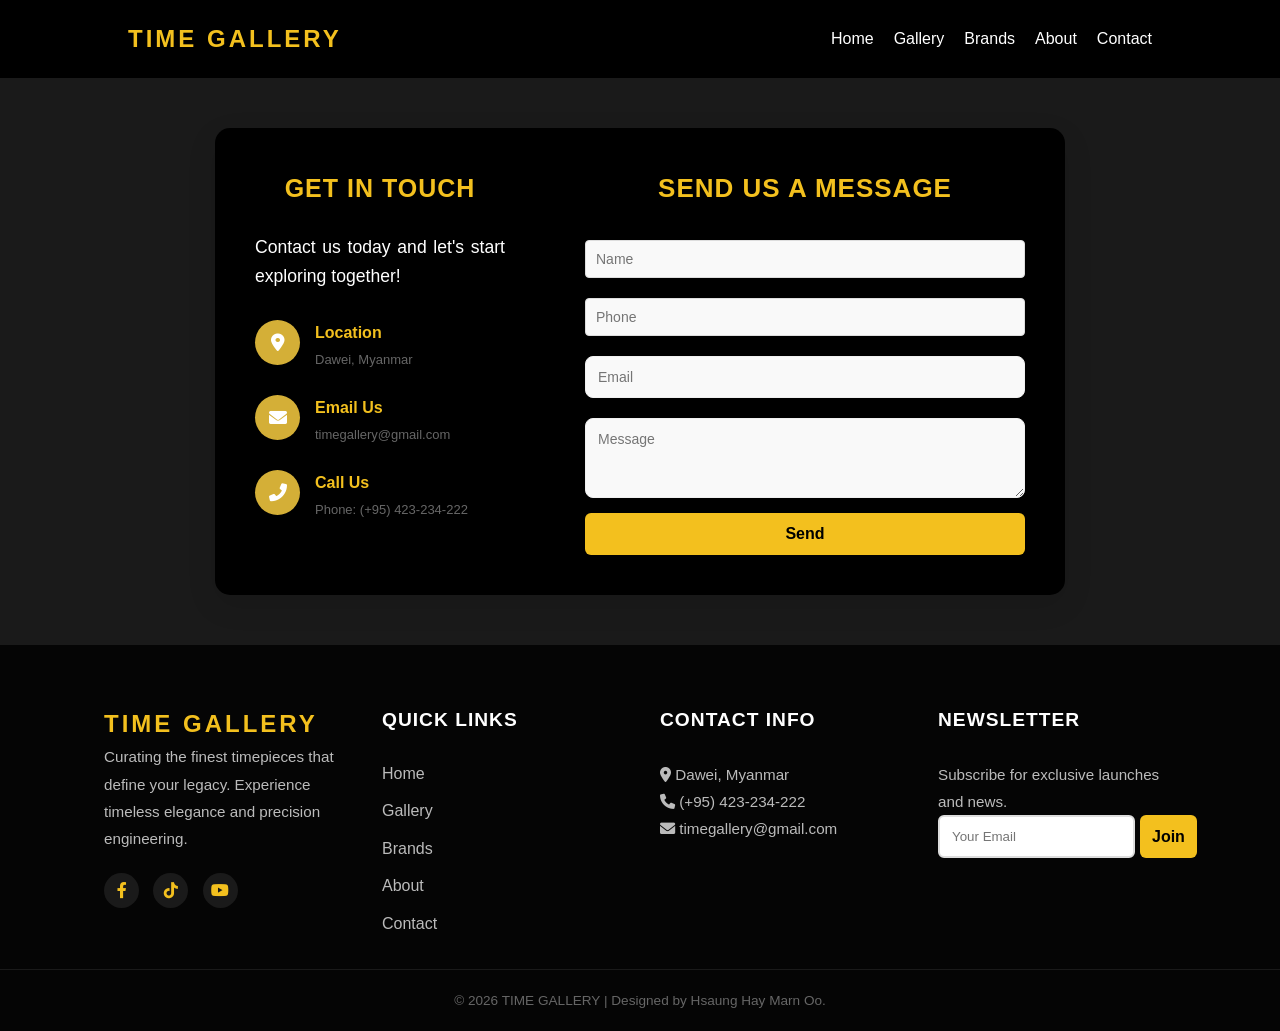
<file: contact.html>
<!DOCTYPE html>
<html lang="en">
<head>
       <link rel="stylesheet" href="https://cdnjs.cloudflare.com/ajax/libs/font-awesome/6.0.0/css/all.min.css">
    <link rel="stylesheet" href="style.css">
    <title>TIME | Contact</title>
   
</head>
<body>
    <nav>
        <div class="logo">TIME GALLERY</div>
        <div class="nav-links">
            <a href="index.html">Home</a>
            <a href="gallery.html">Gallery</a>
            <a href="brands.html">Brands</a>
            <a href="about.html">About</a>
            <a href="contact.html">Contact</a>
        </div>
    </nav>

  <main id="contact">
             <div class="contact-container">
        <div class="contact-info">
            <h2>Get in touch</h2>
            <p class="description">Contact us today and let's start exploring together!</p>
            
            <div class="info-item">
                <div class="icon-box"><i class="fas fa-map-marker-alt"></i></div>
                <div>
                    <h3>Location</h3>
                    <p>Dawei, Myanmar</p>
                </div>
            </div>

            <div class="info-item">
                <div class="icon-box"><i class="fas fa-envelope"></i></div>
                <div>
                    <h3>Email Us</h3>
                    <p>timegallery@gmail.com</p>
                </div>
            </div>

            <div class="info-item">
                <div class="icon-box"><i class="fas fa-phone-alt"></i></div>
                <div>
                    <h3>Call Us</h3>
                    <p>Phone: (+95) 423-234-222</p>
                </div>
            </div>

        </div>

        <div class="contact-form">
            <h2>Send us a message</h2>
            <form action="#confirm-box2">
                <div class="form-row">
                    <div class="form-group">
                        <label></label>
                        <input type="text" placeholder="Name" required>
                    </div>
                
                </div>

                <div class="form-row">
                    <div class="form-group">
                        <label></label>
                        <input type="text" placeholder="Phone" required>
                    </div>
                  
                </div>

               <div class="form-group">
                        <label></label>
                        <input type="email" placeholder="Email" required>
                    </div>
                <div class="form-group">
                    <label></label>
                    <textarea rows="4" placeholder="Message" required></textarea>
                </div>
                <button type="submit" class="order-btn2">Send</button>
            </form>
        </div>
    </div>
</main>

<div id="confirm-box2" class="modal-overlay2">
    <div class="modal-content2">
        <h3>Message Received!</h3>
        <p>Our team will reply you within 24 hours.</p>
        <a href="#" class="close-btn2">OK</a>
    </div>
</div>
    


     <footer class="main-footer">
    <div class="footer-container">
        <div class="footer-col">
            <div class="logo">TIME GALLERY</div>
            <p>Curating the finest timepieces that define your legacy. Experience timeless elegance and precision engineering.</p>
            <div class="social-icons">
                <a href="https://www.facebook.com/share/18MVpV5i3z/"><i class="fab fa-facebook-f"></i></a>
                <a href="https://www.tiktok.com/@marnmarnoo2008?_r=1&_t=ZS-95kJAKTh4nk"><i class="fab fa-tiktok"></i></a>
                <a href="www.youtube.com/@HsaungHayMarnOo-y4t"><i class="fab fa-youtube"></i></a>
            </div>
        </div>

        <div class="footer-col">
            <h4>Quick Links</h4>
            <ul>
            <li><a href="index.html">Home</a></li>
            <li><a href="gallery.html">Gallery</a></li>
            <li><a href="brands.html">Brands</a></li>
            <li><a href="about.html">About</a></li>
            <li><a href="contact.html">Contact</a></li>
            </ul>
        </div>

        <div class="footer-col">
            <h4>Contact Info</h4>
            <p><i class="fas fa-map-marker-alt"></i> Dawei, Myanmar</p>
            <p><i class="fas fa-phone"></i> (+95) 423-234-222</p>
            <p><i class="fas fa-envelope"></i> timegallery@gmail.com</p>
        </div>

        <div class="footer-col">
            <h4>Newsletter</h4>
            <p>Subscribe for exclusive launches and news.</p>
           
                <form action="#confirm-box4" class="confirm-box4-noti newsletter-form">
                <input type="email" placeholder="Your Email" required>
                <button type="submit" class="order-btn4">Join</button>
            </form>
        </div>
    </div>
    <div class="footer-bottom">
        <p>&copy; 2026 TIME GALLERY | Designed by Hsaung Hay Marn Oo.</p>
    </div>
</footer>
 <div id="confirm-box4" class="modal-overlay4">
    <div class="modal-content4">
        <h3>Successfully joined!</h3>
        <p>Thank you for your subscribing.</p>
        <a href="#" class="close-btn4">OK</a>
    </div>
</div>

</body>
</html>
</file>
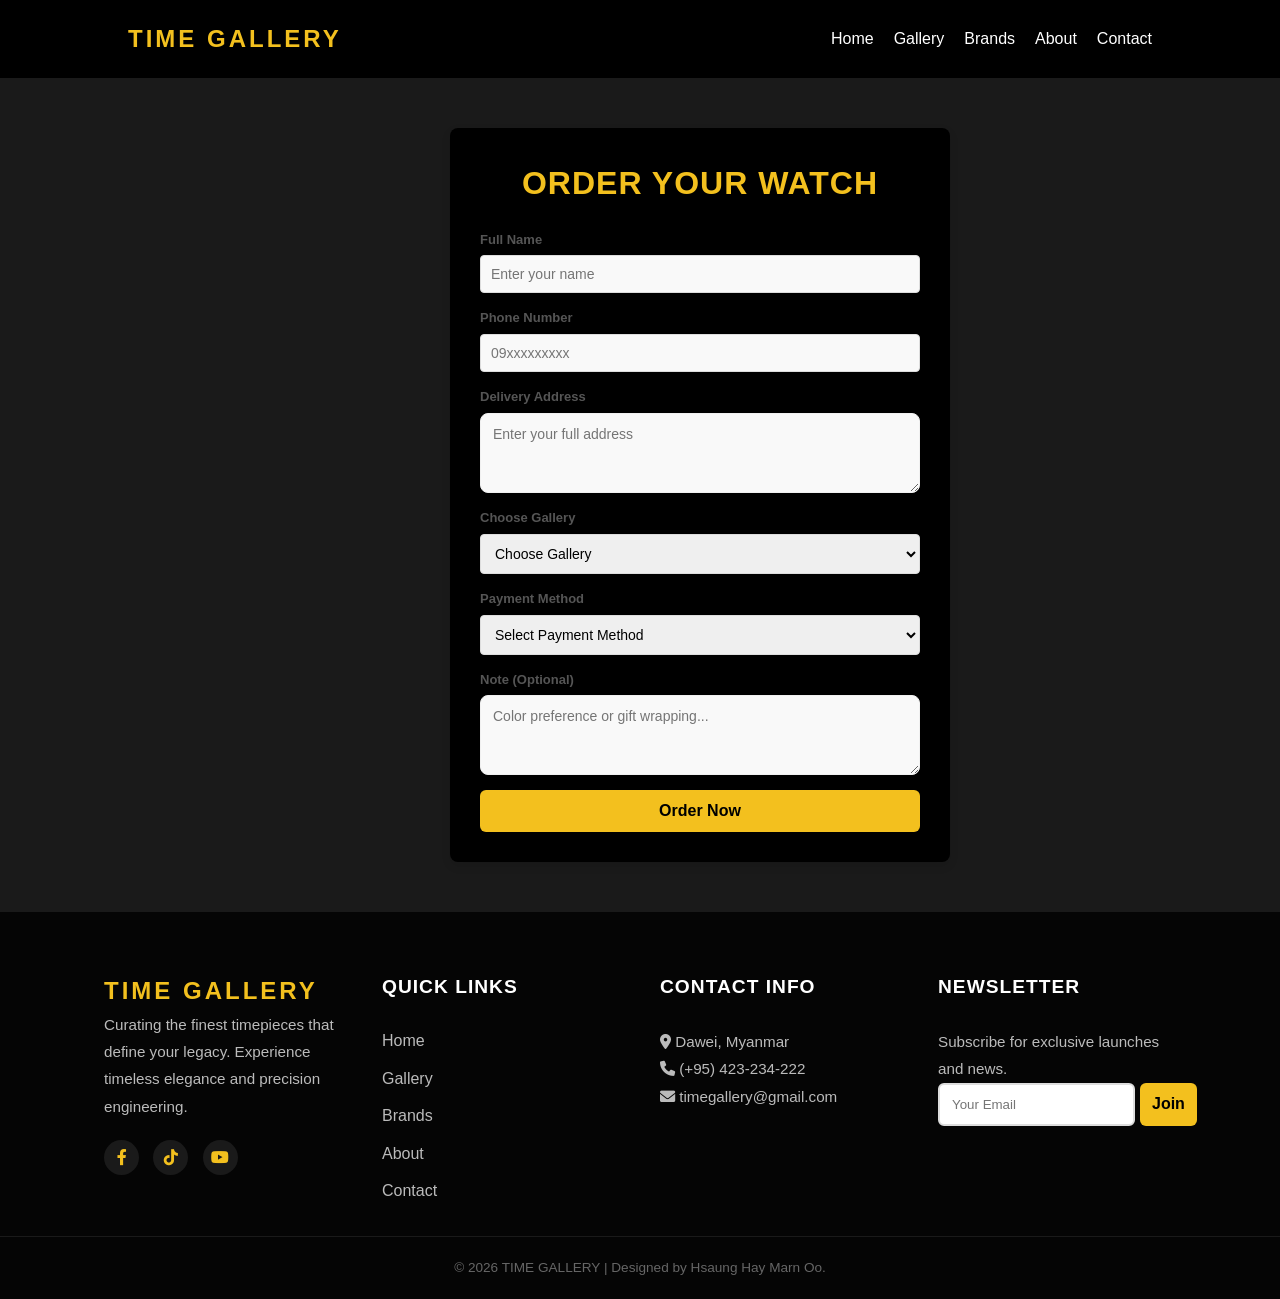
<file: order.html>
<!DOCTYPE html>
<html lang="en">
<head>
       <link rel="stylesheet" href="https://cdnjs.cloudflare.com/ajax/libs/font-awesome/6.0.0/css/all.min.css">
    <link rel="stylesheet" href="style.css">
    <title>TIME | Order</title>
   
</head>
<body>
    <nav>
        <div class="logo">TIME GALLERY</div>
        <div class="nav-links">
            <a href="index.html">Home</a>
            <a href="gallery.html">Gallery</a>
            <a href="brands.html">Brands</a>
            <a href="about.html">About</a>
            <a href="contact.html">Contact</a>
        </div>
    </nav>

   
  <div class="order-container">
    <h2>Order Your Watch</h2>
    <form action="#confirm-box1">
        <div class="form-group">
            <label for="name">Full Name</label>
            <input type="text" id="name" name="name" placeholder="Enter your name" required>
        </div>

        <div class="form-group">
            <label for="phone">Phone Number</label>
            <input type="tel" id="phone" name="phone" placeholder="09xxxxxxxxx" required>
        </div>

        <div class="form-group">
            <label for="address">Delivery Address</label>
            <textarea id="address" name="address" placeholder="Enter your full address" required></textarea>
        </div>

       <div class="form-group">
            <label for="gallery">Choose Gallery</label>
            <select id="gallery" name="gallery" required>
                <option value="" disabled selected>Choose Gallery</option>
                <option>Watch1</option>
                <option>Watch2</option>
                <option>Watch3</option>
               
                
            </select>
        </div>

        <div class="form-group">
            <label for="payment">Payment Method</label>
            <select id="payment" name="payment" required>
                <option value="" disabled selected>Select Payment Method</option>
                <option value="kbz_pay">KBZ Pay</option>
                <option value="kpay">Kpay</option>
                <option value="wave_pay">Wave Pay</option>
                <option value="cod">Cash on Delivery</option>
                <option value="bank_transfer">Mobile Banking</option>
            </select>
        </div>

        <div class="form-group">
            <label for="remark">Note (Optional)</label>
            <textarea id="remark" name="remark" placeholder="Color preference or gift wrapping..."></textarea>
        </div>

        <button type="submit" class="order-btn1">Order Now</button>
    </form>
</div>

<div id="confirm-box1" class="modal-overlay1">
    <div class="modal-content1">
        <h3>Confirmed Order!</h3>
        <p>Thank you for your order.</p>
        <a href="#" class="close-btn1">OK</a>
    </div>
</div>


    


     <footer class="main-footer">
    <div class="footer-container">
        <div class="footer-col">
            <div class="logo">TIME GALLERY</div>
            <p>Curating the finest timepieces that define your legacy. Experience timeless elegance and precision engineering.</p>
            <div class="social-icons">
                <a href="https://www.facebook.com/share/18MVpV5i3z/"><i class="fab fa-facebook-f"></i></a>
                <a href="https://www.tiktok.com/@marnmarnoo2008?_r=1&_t=ZS-95kJAKTh4nk"><i class="fab fa-tiktok"></i></a>
                <a href="www.youtube.com/@HsaungHayMarnOo-y4t"><i class="fab fa-youtube"></i></a>
            </div>
        </div>

        <div class="footer-col">
            <h4>Quick Links</h4>
            <ul>
            <li><a href="index.html">Home</a></li>
            <li><a href="gallery.html">Gallery</a></li>
            <li><a href="brands.html">Brands</a></li>
            <li><a href="about.html">About</a></li>
            <li><a href="contact.html">Contact</a></li>
            </ul>
        </div>

        <div class="footer-col">
            <h4>Contact Info</h4>
            <p><i class="fas fa-map-marker-alt"></i> Dawei, Myanmar</p>
            <p><i class="fas fa-phone"></i> (+95) 423-234-222</p>
            <p><i class="fas fa-envelope"></i> timegallery@gmail.com</p>
        </div>

        <div class="footer-col">
            <h4>Newsletter</h4>
            <p>Subscribe for exclusive launches and news.</p>
           
                <form action="#confirm-box4" class="confirm-box4-noti newsletter-form">
                <input type="email" placeholder="Your Email" required>
                <button type="submit" class="order-btn4">Join</button>
            </form>
        </div>
    </div>
    <div class="footer-bottom">
        <p>&copy; 2026 TIME GALLERY | Designed by Hsaung Hay Marn Oo.</p>
    </div>
</footer>
 <div id="confirm-box4" class="modal-overlay4">
    <div class="modal-content4">
        <h3>Successfully joined!</h3>
        <p>Thank you for your subscribing.</p>
        <a href="#" class="close-btn4">OK</a>
    </div>
</div>

</body>
</html>
</file>
<file: style.css>
/* General Setup */
* { margin: 0; padding: 0; box-sizing: border-box; font-family: 'Segoe UI', sans-serif; }
body { line-height: 1.6; color: #333; background: #1a1a1a; }
a { text-decoration: none; color: inherit; }
ul { list-style: none; }

/* Navigation */
nav {
    background: #000;
    color: #fff;
    display: flex;
    justify-content: space-between;
    padding: 20px 10%;
    align-items: center;
    position: sticky;
    top: 0;
    z-index: 1000;
}
.logo { font-size: 24px; font-weight: bold; letter-spacing: 3px; color:#F3C01E; }
.nav-links { display: flex; gap: 20px; }
.nav-links a:hover {  color:#F3C01E; }

/* Sections */
section { padding: 60px 10%; background: #fff; min-height: 70vh; }
h2 { text-align: center; margin-bottom: 40px; font-size: 2rem; text-transform: uppercase; }

 
/* Gallery Specific Styles ---------------------------------*/
        .gallery h2{
            color:#F3C01E;
              }

        .gallery{
            background-color: #1a1a1a;
        } 
        
        .gallery-grid {
            display: grid;
            grid-template-columns:repeat(4,1fr);
            gap: 30px;
            margin-top: 30px;
            
        }

        .gallery-item {
            background-color:#000; border-radius: 25px; overflow: hidden;
            transition: all 0.4s ease;
            position: relative; border: 1px solid #f0f0f0;
            box-shadow: 0 8px 25px rgba(0,0,0,0.04);
            display: flex; flex-direction: column;
            align-items: center;
            padding-bottom: 25px;
        }

        .gallery-item:hover {
             transform: translateY(-10px);
             box-shadow: 0 15px 35px rgba(255, 204, 0, 0.2);
              border-color: #F3C01E;
             }


        .gallery-item img {
            width: 100%;
            height: 180px;
            object-fit: contain; 
            margin-bottom: 15px;
         
        }

        .gallery-item h3 {
            font-size: 16px;
            margin-bottom: 10px;
            text-transform: uppercase;
            letter-spacing: 1px;
            color: #ffffff;
        }

        .gallery-item .price {
            font-weight: bold;
            color: #ffffff;
            margin-bottom: 15px;
            display: block;
        }

        .order-btn-sm {
            background:#F3C01E; color: #111; 
            border: none;
            width: 50%; 
            padding: 14px;
            border-radius: 12px; 
            font-weight: 600;
            cursor: pointer; 
            transition: 0.3s; display: flex; align-items: center; justify-content: center; gap: 8px;
            text-decoration: none; font-size: 14px;transition: 1.1s;

        }

        .order-btn-sm:hover {
         background: #ffb700;
             color: #111; 
             transform: scale(1.1);
        }

/* --- Responsive Media Queries --- */

/* For Tablets (iPad, etc.) */
@media (max-width: 1024px) {
    .gallery-grid {
        grid-template-columns: repeat(3, 1fr); 
        gap: 20px;
    }
}

/* For Smaller Tablets/Large Phones */
@media (max-width: 768px) {
    .gallery-grid {
        grid-template-columns: repeat(2, 1fr); 
        gap: 15px;
        padding: 0 10px;
    }

    .gallery-item img {
        height: 150px;
    }

    .order-btn-sm {
        width: 80%;
    }
}

/* For Small Mobile Phones */
@media (max-width: 480px) {
    .gallery-grid {
        grid-template-columns: repeat(1, 1fr); 
        gap: 20px;
    }

    .gallery-item {
        margin: 0 10px;
    }

    .gallery-item h3 {
        font-size: 18px; 
    }
}
          
/* Brands Page Specific Styles------------------------------ */
            .brand h2{
             color:#F3C01E;
             }

         .brand{
            background-color: #1a1a1a;
            
            
            
        }
        .brand-container {
            display: grid;
            grid-template-columns:repeat(4,1fr);
            gap: 30px;
            margin-top: 30px;
           
        }

        .brand-card {
           
            background:#000; border-radius: 25px; overflow: hidden;
            transition: all 0.4s ease;
            position: relative; border: 1px solid #f0f0f0;
            box-shadow: 0 8px 25px rgba(0,0,0,0.04);
            display: flex; flex-direction: column; align-items: center; padding-bottom: 25px;

        }

        .brand-card:hover {
            transform: translateY(-10px); 
            box-shadow: 0 15px 35px rgba(255, 204, 0, 0.2); 
            border-color:  #f3c01e;
        }

        .brand-logo-img {
            width: 100%;
            height: 150px;
            object-fit: contain; 
            margin-bottom:15px;
           
        }

        .brand-card h3 {
            font-size: 22px;
            margin-bottom: 10px;
            letter-spacing: 2px;
            text-transform: uppercase;
            color: #ffffff;
        }

        .brand-card p {
            font-size: 14px;
            color: #666;
            margin-bottom: 20px;
            height: 80px; /* စာသားညီအောင် */
            overflow: hidden;
            margin-left: 10px;
        }

        .see-more-btn {
             background:#f3c01e; color: #111; 
             border: none;
              width: 50%; 
            padding: 14px;
             border-radius: 12px; 
             font-weight: 600;
              cursor: pointer; 
            transition: 0.3s; display: flex; align-items: center; justify-content: center; gap: 8px;
            text-decoration: none; font-size: 14px;transition: 1.1s;
        }

        .see-more-btn:hover {
            background: #ffb700;
             color: #111; 
             transform: scale(1.1);
        }


 /*------------ contact-page------------------------ */
       #contact {
    background-color: #1a1a1a;
    padding: 50px;
    display: flex;
    justify-content: center;
    font-family: 'Segoe UI', Tahoma, Geneva, Verdana, sans-serif;
}

.contact-container {

    width: 100%;
    max-width: 850px;
    display: flex;
    border-radius: 15px;
    overflow: hidden;
    box-shadow: 0 10px 30px rgba(0,0,0,0.1);
}

/* Left Side Styling */
.contact-info {
    flex: 1;
    padding: 40px;
    background-color: #000;
  
}

.contact-info h2 {
    font-size: 25px;
    color: #f3c01e;
    margin-bottom: 25px;

}

.description {
    color: #777;
    font-size: 14px;
    margin-bottom: 30px;
    line-height: 1.6;
}

.info-item {
    display: flex;
    align-items: flex-start;
    margin-bottom: 25px;
}

.icon-box {
    width: 45px;
    height: 45px;
    background-color:#D4AF37;
    color: white;
    border-radius: 50%;
    display: flex;
    align-items: center;
    justify-content: center;
    margin-right: 15px;
    font-size: 18px;
}

.info-item h3 {
    font-size: 16px;
    margin: 0 0 5px 0;
    color: #f3c01e;
}

.info-item p {
    font-size: 13px;
    color: #666;
    margin: 0;
    line-height: 1.5;
}


/* Right Side Styling (Form) */
.contact-form {
    flex: 1.2;
    padding: 40px;
    background-color: #000;
}

.contact-form h2 {
    font-size: 26px;
    margin-bottom: 25px;
    color: #f3c01e;
}

.form-row {
    display: flex;
    gap: 20px;
}

.form-group {
    flex: 1;
    margin-bottom: 15px;
    display: flex;
    flex-direction: column;
}

.form-group label {
    font-size: 13px;
    font-weight: 600;
    margin-bottom: 5px;
    color: #555;
}

.form-group input, .form-group textarea {
    padding: 12px;
    border: 1px solid #f0f0f0;
    background-color: #f9f9f9;
    border-radius: 8px;
    font-size: 14px;
}


       
.order-btn2 {
    padding: 12px;
     border-radius: 6px;
    font-size: 16px;
    width: 440px;
    background:#f3c01e;
    border: none;
    color: #000;
    font-weight: bold;
    cursor: pointer;
    white-space: nowrap;
  
}


.modal-overlay2 {
    position: fixed;
    top: 0; left: 0;
    width: 100%; height: 100%;
    background: rgba(0, 0, 0, 0.5);
    display: none; 
    justify-content: center;
    align-items: center;
}

.modal-overlay2:target {
    display: flex;
}

.modal-content2 {
    background:#fff;
    color: #111;
    padding: 25px;
    border-radius: 8px;
    text-align: center;
    box-shadow: 0 5px 15px rgba(0,0,0,0.3);
    animation: fadeIn 0.3s;
}

.close-btn2 {
    display: inline-block;
    margin-top: 15px;
    padding: 8px 25px;
    background: #f3c01e;
    color: white;
    text-decoration: none;
    border-radius: 5px;
}







/* --------------------------------about-page----------- */
.about-section{
    background-color: #1a1a1a;
}
.about-container {
    max-width: 900px;
    margin: 20px 0 0 50px;
    padding: 0 20px;

}

/* About Row Styling */
.about-row {
    display: flex;
    align-items: center;
    gap: 50px;
    margin-bottom: 80px;
    flex-wrap: wrap;
}

.content-box, .image-box {
    flex: 1;
    min-width: 300px;
}

.title {
    font-size: 1.8rem;
     color: #f3c01e;
    margin-bottom: 20px;
    text-transform: uppercase;
    letter-spacing: 2px;
}

.description {
    font-size: 1.1rem;
    color: #fff;
    text-align: justify;
}

.image-box img {
    width: 80%;
    height: auto;
    border-radius: 8px;
    box-shadow: 0 10px 30px rgba(0,0,0,0.1);
}

/* Guarantees Section */
.center {
    text-align: center;
    margin-bottom: 40px;
}

.guarantee-grid {
    display: grid;
    grid-template-columns:repeat(3,1fr);
    gap: 30px;
}

.g-card {
    background: #000;
    padding: 20px;
    text-align: center;
    border-radius: 10px;
    border: 1px solid #eee;
    transition: 0.3s;
}

.g-card:hover {
    transform: translateY(-10px);
    box-shadow: 0 15px 35px rgba(255, 204, 0, 0.2);
    border-color: #F3C01E;
}

.g-card h3 {
    color: #d4af37;
    margin-bottom: 15px;
    font-size: 1.3rem;
}

.g-card p {
    font-size: 0.95rem;
    color: #666;
}

/* Footer Styling--------------------------------------- */
.main-footer {
    background-color: #050505;
    color: #fff;
    padding: 60px 0 20px;
   
}

.footer-container {
    max-width: 1200px;
    margin: 0 auto;
    display: grid;
    grid-template-columns: repeat(auto-fit, minmax(200px, 1fr));
    gap: 40px;
    padding: 0 5%;
}

.footer-col h4 {
    color: var(--gold);
    font-size: 1.2rem;
    margin-bottom: 25px;
    position: relative;
    text-transform: uppercase;
    letter-spacing: 1px;
}


.footer-col p {
    color: #bbb;
    font-size: 0.95rem;
    line-height: 1.8;
}


.footer-col ul {
    list-style: none;
    align-items: flex-start;
}

.footer-col ul li {
    margin-bottom: 12px;
}

.footer-col ul li a {
    color: #bbb;
    transition: 0.3s;
  text-align: left;
}

.footer-col ul li a:hover {
    color: #f3c01e;
    padding-left: 8px;
}

/* Social Icons */
.social-icons {
    margin-top: 20px;
}

.social-icons a {
    display: inline-block;
    width: 35px;
    height: 35px;
    background: #1a1a1a;
    color:#f3c01e;
    text-align: center;
    line-height: 35px;
    border-radius: 50%;
    margin-right: 10px;
    transition: 0.4s;
}

.social-icons a:hover {
    background:#f3c01e;
    color: #1a1a1a;
    transform: translateY(-5px);
}

/* Newsletter Form */
.footer-form {
    display: flex;
    margin-top: 15px;
}

.footer-form input {
    padding: 10px;
    background: #1a1a1a;
    border: 1px solid #333;
    color: #fff;
    width: 70%;
}

.footer-form button {
    width: 30%;
    background: var(--gold);
    border: none;
    color: #000;
    font-weight: bold;
    cursor: pointer;
}

/* Copyright Bar */
.footer-bottom {
    text-align: center;
    padding-top: 20px;
    margin-top: 20px;
    border-top: 1px solid #1a1a1a;
    font-size: 0.85rem;
    color: #666;
}

/* Responsive Fix */
@media (max-width: 768px) {
    .footer-container {grid-template-columns: 1fr;
        text-align: center;
    }
    .footer-col h4::after {
        left: 50%;
        transform: translateX(-50%);
    }
    .footer-form {
        justify-content: center;
    }
}

/* for footer-noti */

.newsletter-form{
    display: flex;
    gap: 5px;
    align-self:center;
}
.confirm-box4-noti input {
    flex: 1;
    padding: 12px;
    border: 2px solid #ddd;
    border-radius: 6px;
    box-sizing: border-box;
    transition: border-color 0.3s;
}


.order-btn4 {
    padding: 12px;
     border-radius: 6px;
    font-size: 16px;
    width: auto;
    background:#f3c01e;
    border: none;
    color: #000;
    font-weight: bold;
    cursor: pointer;
    white-space: nowrap;
}


.modal-overlay4 {
    position: fixed;
    top: 0; left: 0;
    width: 100%; height: 100%;
    background: rgba(0, 0, 0, 0.5);
    display: none; 
    justify-content: center;
    align-items: center;
}

.modal-overlay4:target {
    display: flex;
}

.modal-content4 {
    background:#fff;
    color: #111;
    padding: 25px;
    border-radius: 8px;
    text-align: center;
    box-shadow: 0 5px 15px rgba(0,0,0,0.3);
    animation: fadeIn 0.3s;
}

.close-btn4 {
    display: inline-block;
    margin-top: 15px;
    padding: 8px 25px;
    background: #f3c01e;
    color: white;
    text-decoration: none;
    border-radius: 5px;
}

@keyframes fadeIn {
    from { opacity: 0; transform: translateY(-20px); }
    to { opacity: 1; transform: translateY(0); }
}

/* order-page-------------------------- */

 .order-container {
            background: #000;
            padding: 30px;
            border-radius: 8px;
            box-shadow: 0 4px 10px rgba(0,0,0,0.1);
            max-width: 500px;
            width: 100%;
            margin:50px 0 50px 450px;
        }

        h2 {
            text-align: center;
            color: #f3c01e;
            margin-bottom: 20px;
            text-transform: uppercase;
            letter-spacing: 1px;
        }

        .form-group {
            margin-bottom: 15px;
        }

        label {
            display: block;
            margin-bottom: 5px;
            font-weight: 600;
            color: #555;
        }

        input[type="text"],
        input[type="tel"],
        select,
        textarea {
            width: 100%;
            padding: 10px;
            border: 1px solid #ddd;
            border-radius: 4px;
            box-sizing: border-box; 
            font-size: 14px;
        }

        textarea {
            resize: vertical;
            height: 80px;
        }

        .submit-btn {
            width: 100%;
            background-color: #f3c01e;
            color: #000;
            padding: 12px;
            border: none;
            border-radius: 4px;
            cursor: pointer;
            font-size: 16px;
            font-weight: bold;
            margin-top: 10px;
            transition: background 0.3s;
        }

        .submit-btn:hover {
            background-color:#ffb700 ;
            color: #000;
        }
        

        
.order-btn1 {
    padding: 12px;
     border-radius: 6px;
    font-size: 16px;
    width: 440px;
    background:#f3c01e;
    border: none;
    color: #000;
    font-weight: bold;
    cursor: pointer;
    white-space: nowrap;
  
}


.modal-overlay1 {
    position: fixed;
    top: 0; left: 0;
    width: 100%; height: 100%;
    background: rgba(0, 0, 0, 0.5);
    display: none; 
    justify-content: center;
    align-items: center;
}

.modal-overlay1:target {
    display: flex;
}

.modal-content1 {
    background:#fff;
    color: #111;
    padding: 25px;
    border-radius: 8px;
    text-align: center;
    box-shadow: 0 5px 15px rgba(0,0,0,0.3);
    animation: fadeIn 0.3s;
}

.close-btn1 {
    display: inline-block;
    margin-top: 15px;
    padding: 8px 25px;
    background: #f3c01e;
    color: white;
    text-decoration: none;
    border-radius: 5px;
}
</file>
